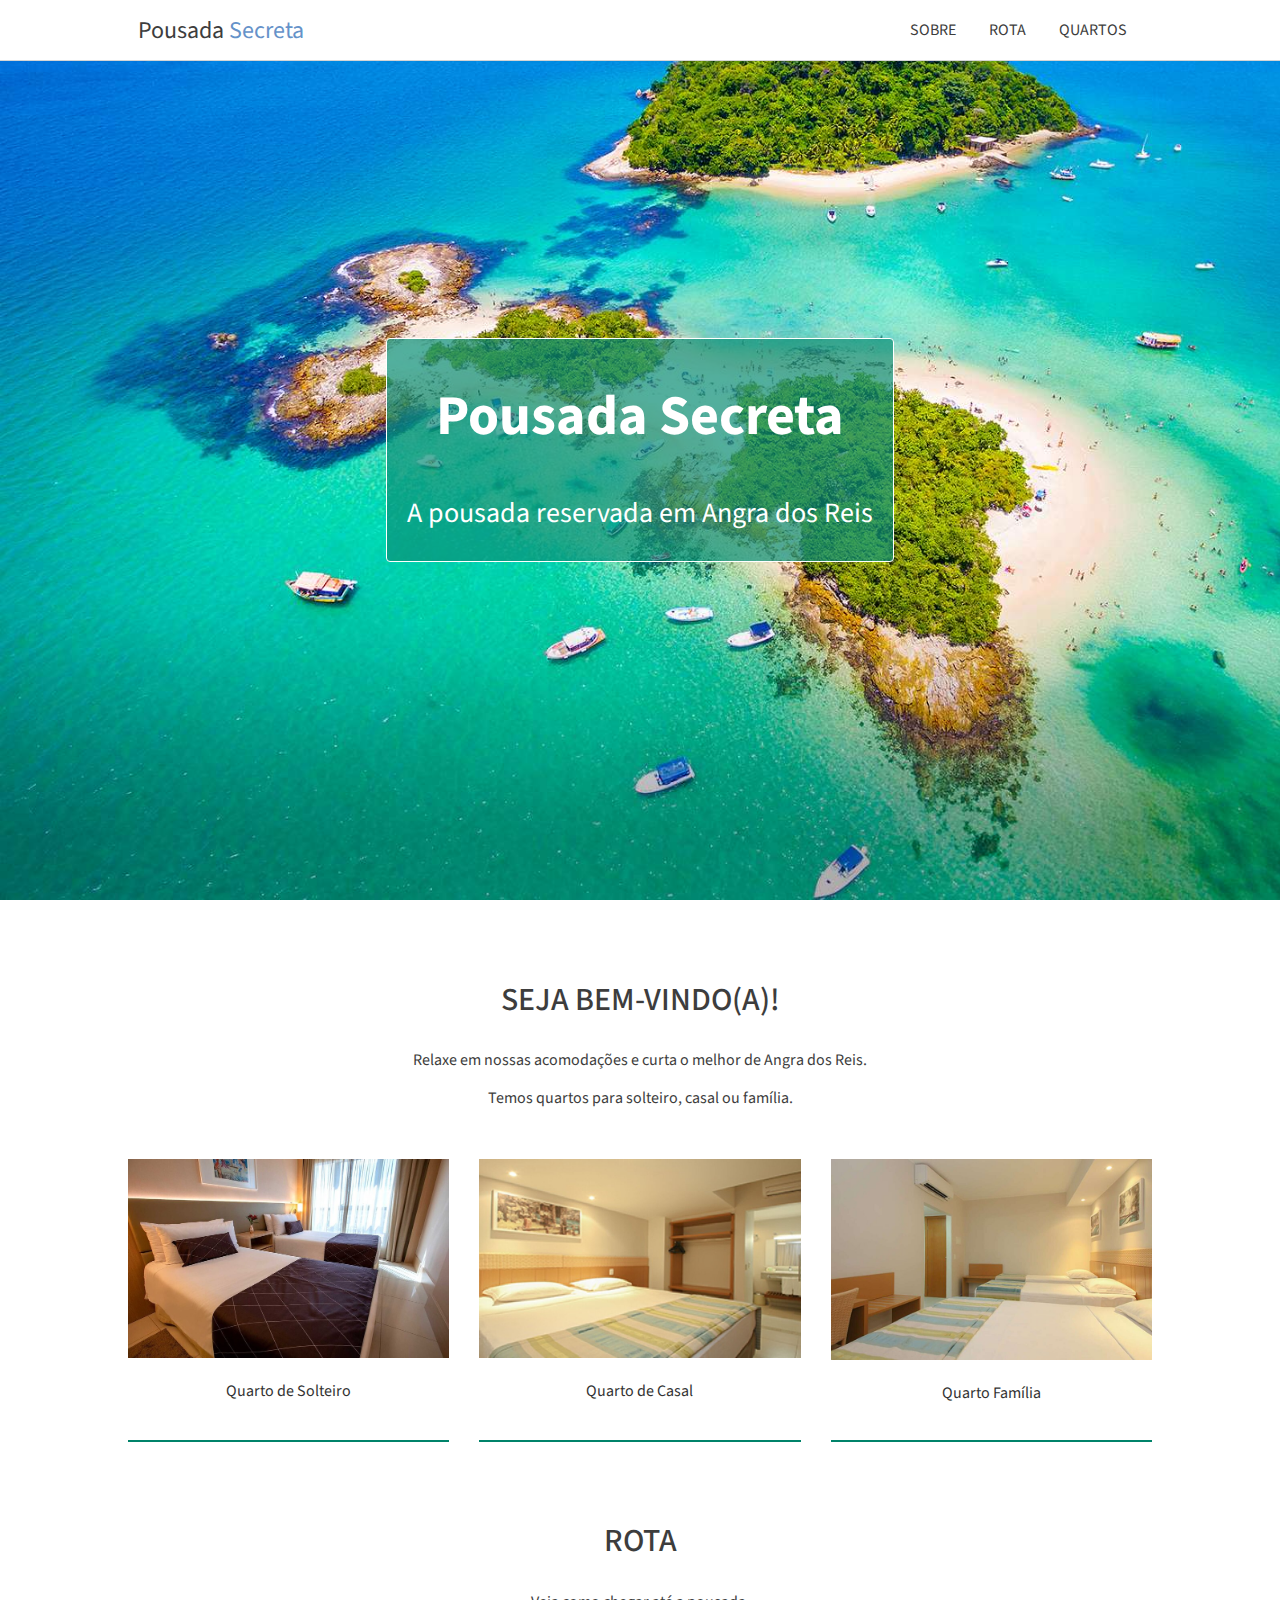
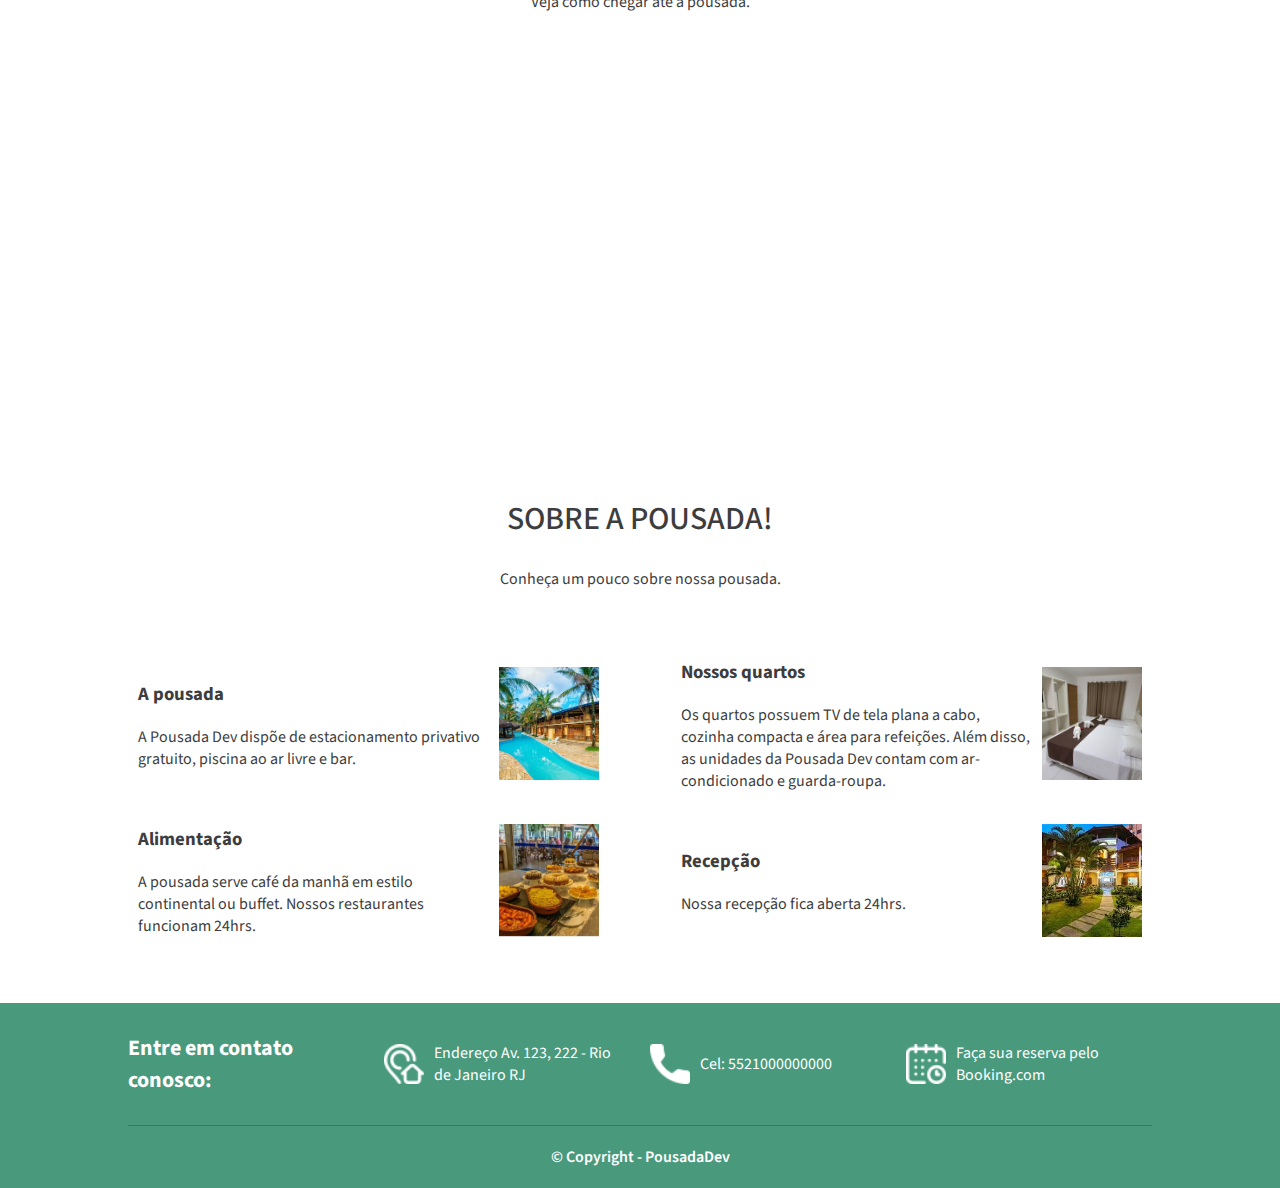
<file: index.html>
<!DOCTYPE html>
<html>
<head>
  <meta charset="UTF-8">
  <title>Pousada Secreta</title>
  <link rel="stylesheet" href="estilo.css">
  <link href="https://fonts.googleapis.com/css2?family=Source+Sans+Pro:ital,wght@0,200;0,300;0,400;0,600;0,700;0,900;1,200;1,300;1,400;1,600;1,700;1,900&display=swap" rel="stylesheet">
</head>
<body>
  <div class="topo">
    <div class="tamanho-maximo-container container">
      <a href="index.html" class="link-logotipo">Pousada <span>Secreta</span></a>

      <div>
        <a class="link-topo" href="#sobre">Sobre</a>
        <a class="link-topo" href="#rota">Rota</a>
        <a class="link-topo" href="quartos.html">Quartos</a>
      </div>
    </div>
  </div>

  <div class="principal">
    <div class="titulo-site">
      <div class="titulo-site-descricao">
        <h1>Pousada Secreta</h1>
        <p>A pousada reservada em Angra dos Reis</p>
      </div>
    </div>

    <div class="tamanho-maximo-container secao-container">
      <h2>
        Seja bem-vindo(a)!
      </h2>

      <p>
        Relaxe em nossas acomodações e curta o melhor de Angra dos Reis.
      </p>

      <p>
        Temos quartos para solteiro, casal ou família.
      </p>
    </div>

    <div class="quartos tamanho-maximo-container ">

      <div class="quarto">
        <img src="assets/quarto-solteiro1.jpg" alt="Quarto de solteiro" title="Quarto de solteiro">
        <a href="quartos.html#solteiro">
          <p>Quarto de Solteiro</p>
        </a>
      </div>

      <div class="quarto">
        <img src="assets/quarto-casal1.jpg" alt="Quarto de casal" title="Quarto de casal">
        <a href="quartos.html#casal">
            <p>Quarto de Casal</p>
        </a>
      </div>

      <div class="quarto">
        <img src="assets/quarto-familia1.jpg" alt="Quarto família" title="Quarto família">
        <a href="quartos.html#familia">
            <p>Quarto Família</p>
        </a>
      </div>

    </div>

    <div id="rota" class="tamanho-maximo-container secao-container">
      <h2>Rota</h2>

      <p>Veja como chegar até a pousada.</p>
    </div>

    <div class="container-rota">
      <iframe src="https://www.google.com/maps/embed?pb=!1m14!1m8!1m3!1d14692.471710812997!2d-43.3641911!3d-22.9826906!3m2!1i1024!2i768!4f13.1!3m3!1m2!1s0x0%3A0x539cb07246f0e38d!2sVia%20Parque%20Shopping!5e0!3m2!1spt-BR!2sbr!4v1612707978931!5m2!1spt-BR!2sbr" width="100%" height="350" frameborder="0" style="border:0" allowfullscreen></iframe>
    </div>

    <div id="sobre" class="tamanho-maximo-container secao-container container-descricao">
      <h2>Sobre a pousada!</h2>

      <p>Conheça um pouco sobre nossa pousada.</p>
    </div>

    <div class="tamanho-maximo-container descricoes">
      <div class="descricao">
        <div class="descricao-conteudo">
          <h3>A pousada</h3>
          <p>A Pousada Dev dispõe de estacionamento privativo gratuito, piscina ao ar livre e bar.</p>
        </div>

        <img class="descricao-img" src="assets/img1.jpg" alt="Faixada" title="Faixada"/>
      </div>

      <div class="descricao">
        <div class="descricao-conteudo">
          <h3>Nossos quartos</h3>
          <p>Os quartos possuem TV de tela plana a cabo, cozinha compacta e área para refeições. Além disso, as unidades da Pousada Dev contam com ar-condicionado e guarda-roupa.</p>
        </div>

        <img class="descricao-img" src="assets/img2.jpg" alt="Quartos" title="Quartos"/>
      </div>

      <div class="descricao">
        <div class="descricao-conteudo">
          <h3>Alimentação</h3>
          <p>A pousada serve café da manhã em estilo continental ou buffet. Nossos restaurantes funcionam 24hrs.</p>
        </div>

        <img class="descricao-img" src="assets/img3.jpg" alt="Restaurante" title="Restaurante"/>
      </div>

      <div class="descricao">
        <div class="descricao-conteudo">
          <h3>Recepção</h3>
          <p>Nossa recepção fica aberta 24hrs.</p>
        </div>

        <img class="descricao-img" src="assets/img5.jpg" alt="Recepção" title="Recepção"/>
      </div>
    </div>
  </div>

  <div class="rodape">
    <div class="tamanho-maximo-container rodape-container">
      <div class="rodape-info">
        <h4>Entre em contato conosco:</h4>
      </div>

      <a class="rodape-info rodape-link" target="_blank" href="https://goo.gl/maps/wPAS58QxiTopxK6w7">
        <img class="rodape-icone" src="assets/icones/endereco.png" alt="Ícone endereco" title="Ícone endereco"/>

        <p>Endereço
          Av. 123, 222 - Rio de Janeiro RJ</p>
      </a>

      <div class="rodape-info">
        <img class="rodape-icone" src="assets/icones/telefone.png" alt="Ícone telefone" title="Ícone telefone"/>

        <p>Cel: 5521000000000</p>
      </div>

      <a class="rodape-info rodape-link" target="_blank" href="https://www.booking.com/searchresults.pt-br.html?aid=375635;label=msn-wLZ0m4wRNI00wFHQAaaO3w-79920787059858%3Atikwd-79920803013016%3Aaud-808219487%3Aloc-20%3Aneo%3Amte%3Adec%3Aqsbooking;sid=9ca5cbe6c9db71b34b98c0738ea780f4;dest_id=-666610;dest_type=city&">
        <img class="rodape-icone" src="assets/icones/calendario.png" alt="Ícone calendario" title="Ícone calendario"/>

        <p>Faça sua reserva pelo Booking.com</p>
      </a>

      <div class="rodape-copyright">
        © Copyright - PousadaDev
      </div>
    </div>
  </div>
</body>
</html>
</file>
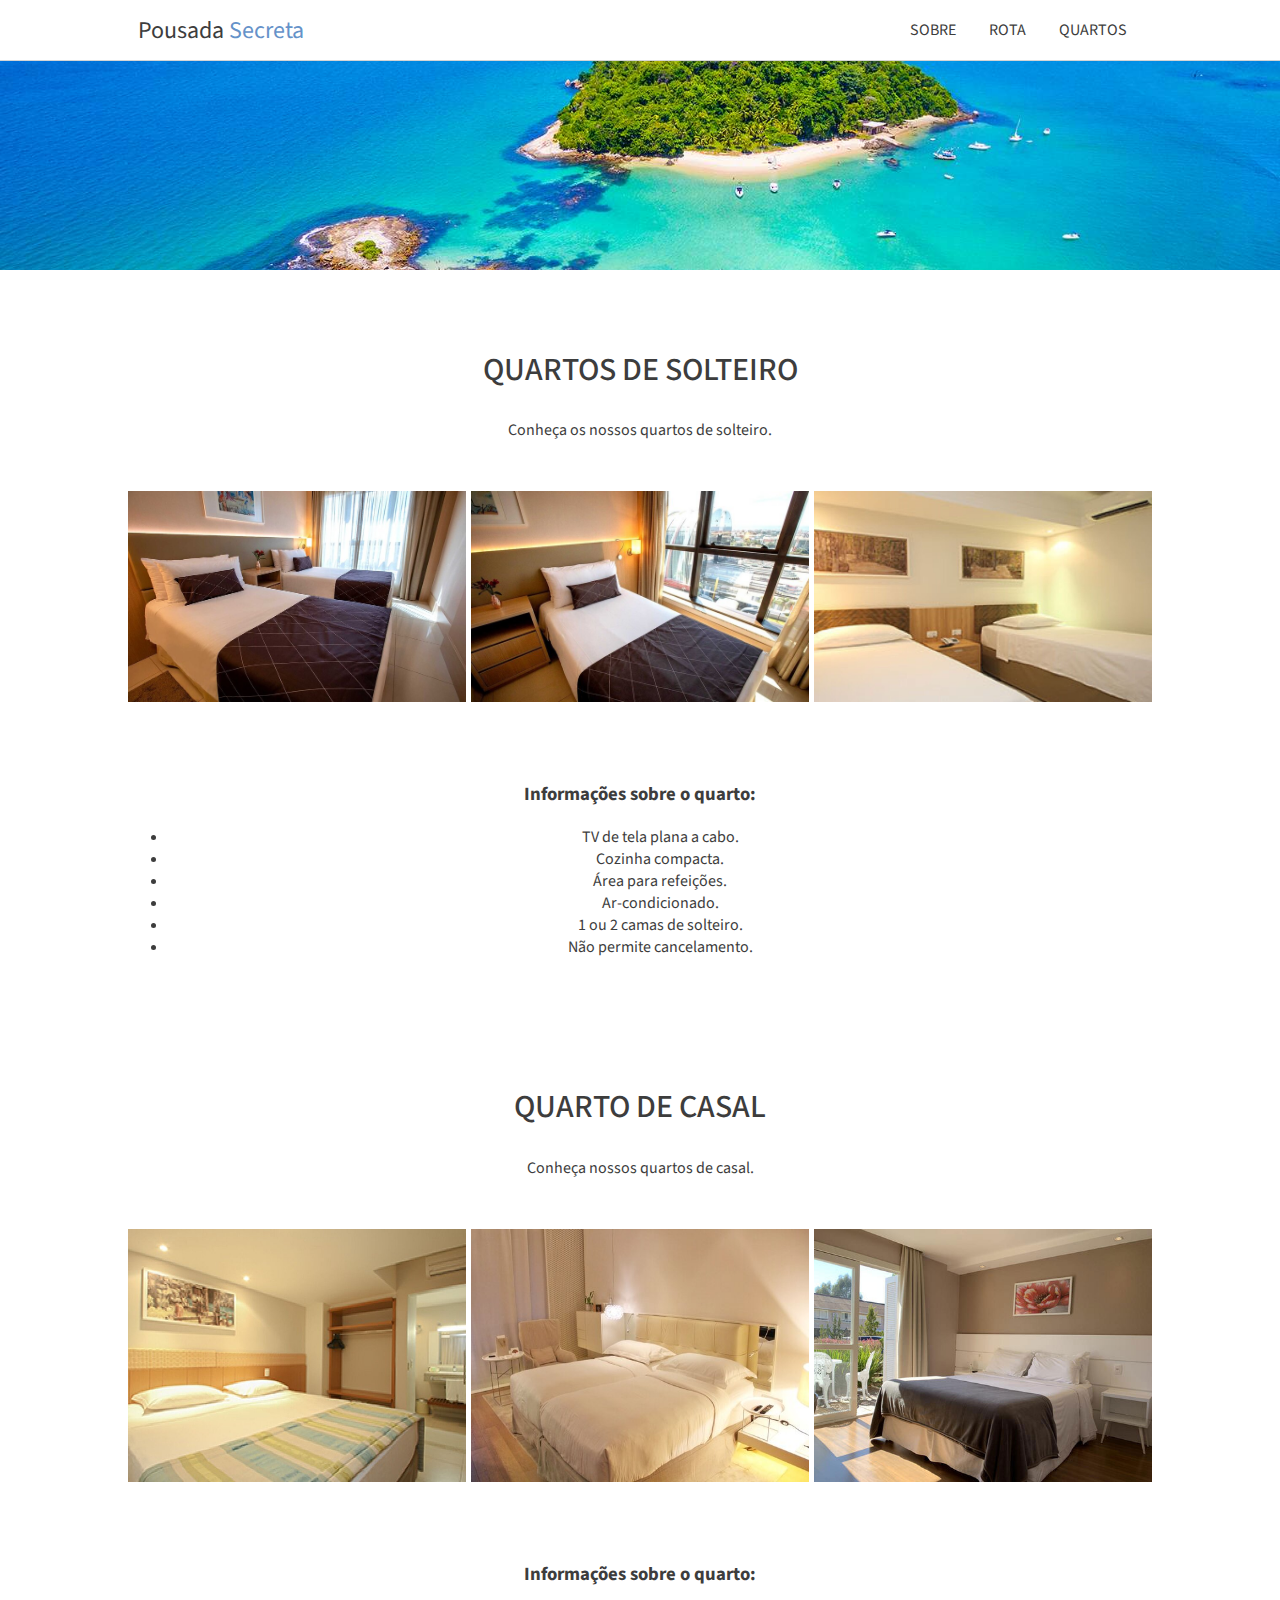
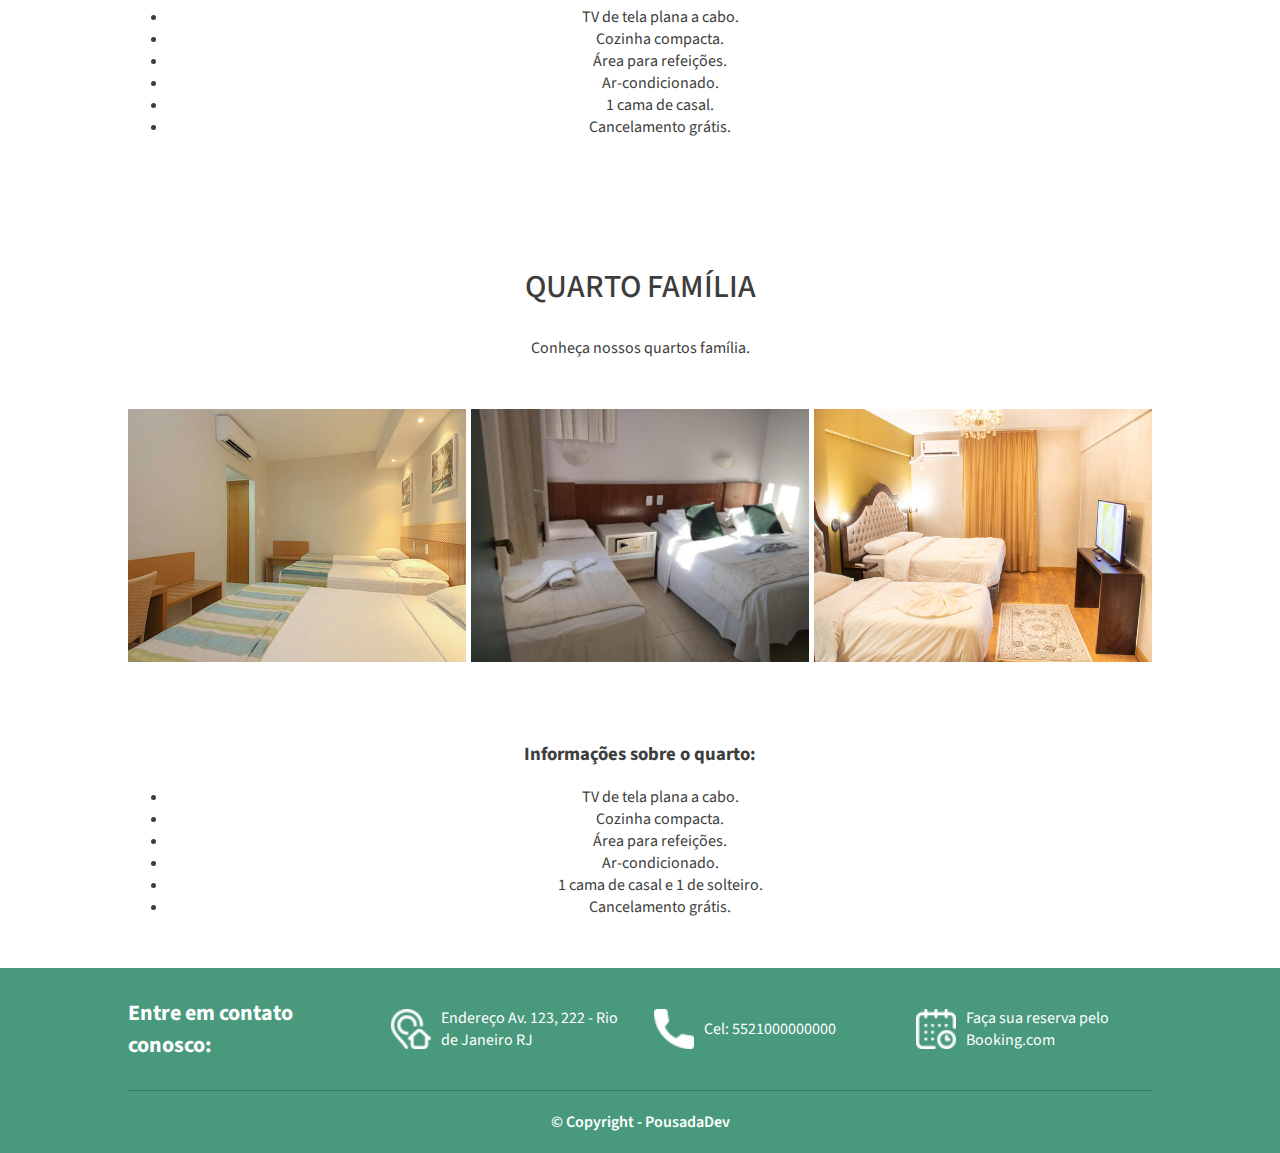
<file: quartos.html>
<!DOCTYPE html>
<html>
<head>
  <meta charset="UTF-8">
  <title>Quartos - Pousada Secreta</title>
  <link rel="stylesheet" href="estilo.css">
  <link rel="stylesheet" href="estilo-quartos.css">
  <link href="https://fonts.googleapis.com/css2?family=Source+Sans+Pro:ital,wght@0,200;0,300;0,400;0,600;0,700;0,900;1,200;1,300;1,400;1,600;1,700;1,900&display=swap" rel="stylesheet">
</head>
<body>
  <div class="topo">
    <div class="container">
      <a href="index.html" class="link-logotipo">Pousada <span>Secreta</span></a>

      <div>
        <a class="link-topo" href="index.html#sobre">Sobre</a>
        <a class="link-topo" href="index.html#rota">Rota</a>
        <a class="link-topo" href="quartos.html">Quartos</a>
      </div>
    </div>
  </div>

  <div class="principal">
    <div class="titulo-site titulo-galeria"></div>

    <div id="solteiro" class="tamanho-maximo-container secao-container">
      <h2>
        Quartos de solteiro
      </h2>

      <p>
        Conheça os nossos quartos de solteiro.
      </p>
    </div>

    <div class="quartos tamanho-maximo-container quartos-galeria">
      <img class="quartos-img" src="assets/quarto-solteiro1.jpg" alt="Quarto de solteiro 1" title="Quarto de solteiro 1">
      <img class="quartos-img" src="assets/quarto-solteiro2.jpg" alt="Quarto de solteiro 2" title="Quarto de solteiro 2">
      <img class="quartos-img" src="assets/quarto-solteiro3.jpg" alt="Quarto de solteiro 3" title="Quarto de solteiro 3">
    </div>

    <div class="tamanho-maximo-container secao-container">
      <h3>Informações sobre o quarto:</h3>

      <ul class="quarto-informacoes">
        <li>TV de tela plana a cabo.</li>
        <li>Cozinha compacta.</li>
        <li>Área para refeições.</li>
        <li>Ar-condicionado.</li>
        <li>1 ou 2 camas de solteiro.</li>
        <li>Não permite cancelamento.</li>
      </ul>
    </div>


    <div id="casal" class="tamanho-maximo-container secao-container">
      <h2>
        Quarto de casal
      </h2>

      <p>
        Conheça nossos quartos de casal.
      </p>
    </div>

    <div class="quartos tamanho-maximo-container">
      <img class="quartos-img" src="assets/quarto-casal1.jpg" alt="Quarto de casal 1" title="Quarto de casal 1">
      <img class="quartos-img" src="assets/quarto-casal2.jpg" alt="Quarto de casal 2" title="Quarto de casal 2">
      <img class="quartos-img" src="assets/quarto-casal3.jpg" alt="Quarto de casal 3" title="Quarto de casal 3">
    </div>

    <div class="tamanho-maximo-container secao-container">
      <h3>Informações sobre o quarto:</h3>

      <ul class="quarto-informacoes">
        <li>TV de tela plana a cabo.</li>
        <li>Cozinha compacta.</li>
        <li>Área para refeições.</li>
        <li>Ar-condicionado.</li>
        <li>1 cama de casal.</li>
        <li>Cancelamento grátis.</li>
      </ul>
    </div>

    <div id="familia" class="tamanho-maximo-container secao-container">
      <h2>
        Quarto família
      </h2>

      <p>
        Conheça nossos quartos família.
      </p>
    </div>

    <div class="quartos tamanho-maximo-container quartos-galeria">
      <img class="quartos-img" src="assets/quarto-familia1.jpg" alt="Quarto família 1" title="Quarto família 1">
      <img class="quartos-img" src="assets/quarto-familia2.jpg" alt="Quarto família 2" title="Quarto família 2">
      <img class="quartos-img" src="assets/quarto-familia3.jpg" alt="Quarto família 3" title="Quarto família 3">
    </div>

    <div class="tamanho-maximo-container secao-container">
      <h3>Informações sobre o quarto:</h3>

      <ul class="quarto-informacoes">
        <li>TV de tela plana a cabo.</li>
        <li>Cozinha compacta.</li>
        <li>Área para refeições.</li>
        <li>Ar-condicionado.</li>
        <li>1 cama de casal e 1 de solteiro.</li>
        <li>Cancelamento grátis.</li>
      </ul>
    </div>

  </div>

  <div class="rodape">
    <div class="tamanho-maximo-container rodape-container">
      <div class="rodape-info">
        <h4>Entre em contato conosco:</h4>
      </div>

      <div class="rodape-info">
        <img class="rodape-icone" src="assets/icones/endereco.png" alt="Ícone endereco" title="Ícone endereco"/>

        <p><a href="#">
          Endereço
          Av. 123, 222 - Rio de Janeiro RJ
        </a></p>
      </div>

      <div class="rodape-info">
        <img class="rodape-icone" src="assets/icones/telefone.png" alt="Ícone telefone" title="Ícone telefone"/>

        <p>
          Cel: 5521000000000
        </p>
      </div>

      <div class="rodape-info">
        <img class="rodape-icone" src="assets/icones/calendario.png" alt="Ícone calendario" title="Ícone calendario"/>

        <p><a href="#">
          Faça sua reserva pelo Booking.com
        </a></p>
      </div>

      <div class="rodape-copyright">
        © Copyright - PousadaDev
      </div>
    </div>
  </div>
</body>
</html>
</file>
<file: estilo.css>
*{box-sizing: border-box;}

body{
    margin: 0;
    padding: 0;
    color: #3d3d3d;
    font-family: 'Source Sans Pro', sans-serif;
    background-color: #fff;
}

.container {
    max-width: 1024px;
}

.topo {
    position: fixed;
    width: 100%;
    background-color: #fff;
    border-bottom: 1px solid #d5d5d5;
}

  .topo .container {
    display: flex;
    align-items: center;
    justify-content: space-between;
    width: 100%;
    height: 60px;
    padding: 0 10px;
    margin: 0 auto;
}

.link-logotipo {
    margin: 0 40px 0 0;
    font-size: 24px;
    text-decoration: none;
    color: #3d3d3d;
}

.link-logotipo span {
    color: #6592c9;
}
  
.link-topo {
    text-transform: uppercase;
    line-height: 18px;
    text-decoration: none;
    padding: 0px 15px 10px 15px;
    color: #3d3d3d
}

.link:hover {
    border-bottom: 3px solid #6592c9;
}

.titulo-site {
    background-image: url('assets/img-fundo.jpg');
    background-repeat: no-repeat;
    background-size: cover;
    height: 100vh;

    display: flex;
    justify-content: center;
    align-items: center;
}
  

.titulo-site-descricao {
    color: #fff;
    font-size: 28px;
    background-color: #0a9077b3;
    border: 1px solid;
    padding: 0 20px;
    border-radius: 4px;
    text-align: center;
}
.quartos {
    display: flex;
    justify-content: space-between;
}

.quarto {
    margin-right: 30px;
    padding-bottom: 20px;
    border-bottom: 2px solid #00836a;
    text-decoration: none;
    color: #3d3d3d;
}
  
.quarto a {
    text-decoration: none;
    color: #333;
}

.quarto a p {
    text-align: center;
}

.quarto:last-child {
    margin-right: 0px;
}

.tamanho-maximo-container {
    max-width: 1024px;
    margin: 0 auto;
}

.secao-container {
    text-align: center;
    margin-bottom: 50px;
    padding-top: 50px;
}

.secao-container h2{
    font-size: 32px;
    font-weight: 500;
    text-transform: uppercase;
}

img {
    width: 100%;
}

.descricoes {
    display: flex;
    flex-wrap: wrap;
    justify-content: space-between;
    padding-bottom: 50px;
}

.descricao {
    display: flex;
    width: 45%;
    margin: 0 10px;
    align-items: center;
    justify-content: space-between;
}

.descricao-conteudo {
    flex: 1 1 auto;
}

.descricao-img {
    width: 100px;
    height: 113px;
    object-fit: cover;
    margin-left:10px;
}

.rodape-copyright {
    text-align: center;
    padding: 20px;
    border-top: 1px solid #3b7863;
    color: #fff;
    font-weight: 600;
    width: 100%;
}

.rodape {
    background-color: #49997d;
    color:#fff;
}

.rodape h4 {
    font-size: 22px;
}

.rodape-container {
    display: flex;
    flex-wrap: wrap;
    justify-content: space-between;
}

.rodape-info {
    width: 23%;
    display: flex;
    align-items: center;
}

.rodape-link{
    margin-right: 10px;
    color: #fff;
    text-decoration: none;
}

.rodape-icone {
    width: 40px;
    height: 40px;
    margin-right: 10px;
}

.rodape-info a{
    text-decoration: none;
    color: #fff;
}
</file>
<file: estilo-quartos.css>
.titulo-galeria{
    height: 30vh;
}

.quartos-img{
    width: 33%;
    padding-bottom: 10px;
}

.quartos-informacoes{
    display: flex;
    justify-content: space-between;
    flex-wrap: wrap;
}

.quartos-informacoes li{
    width: 25%;
    text-align: left;
    margin-top: 10px;
}
</file>
